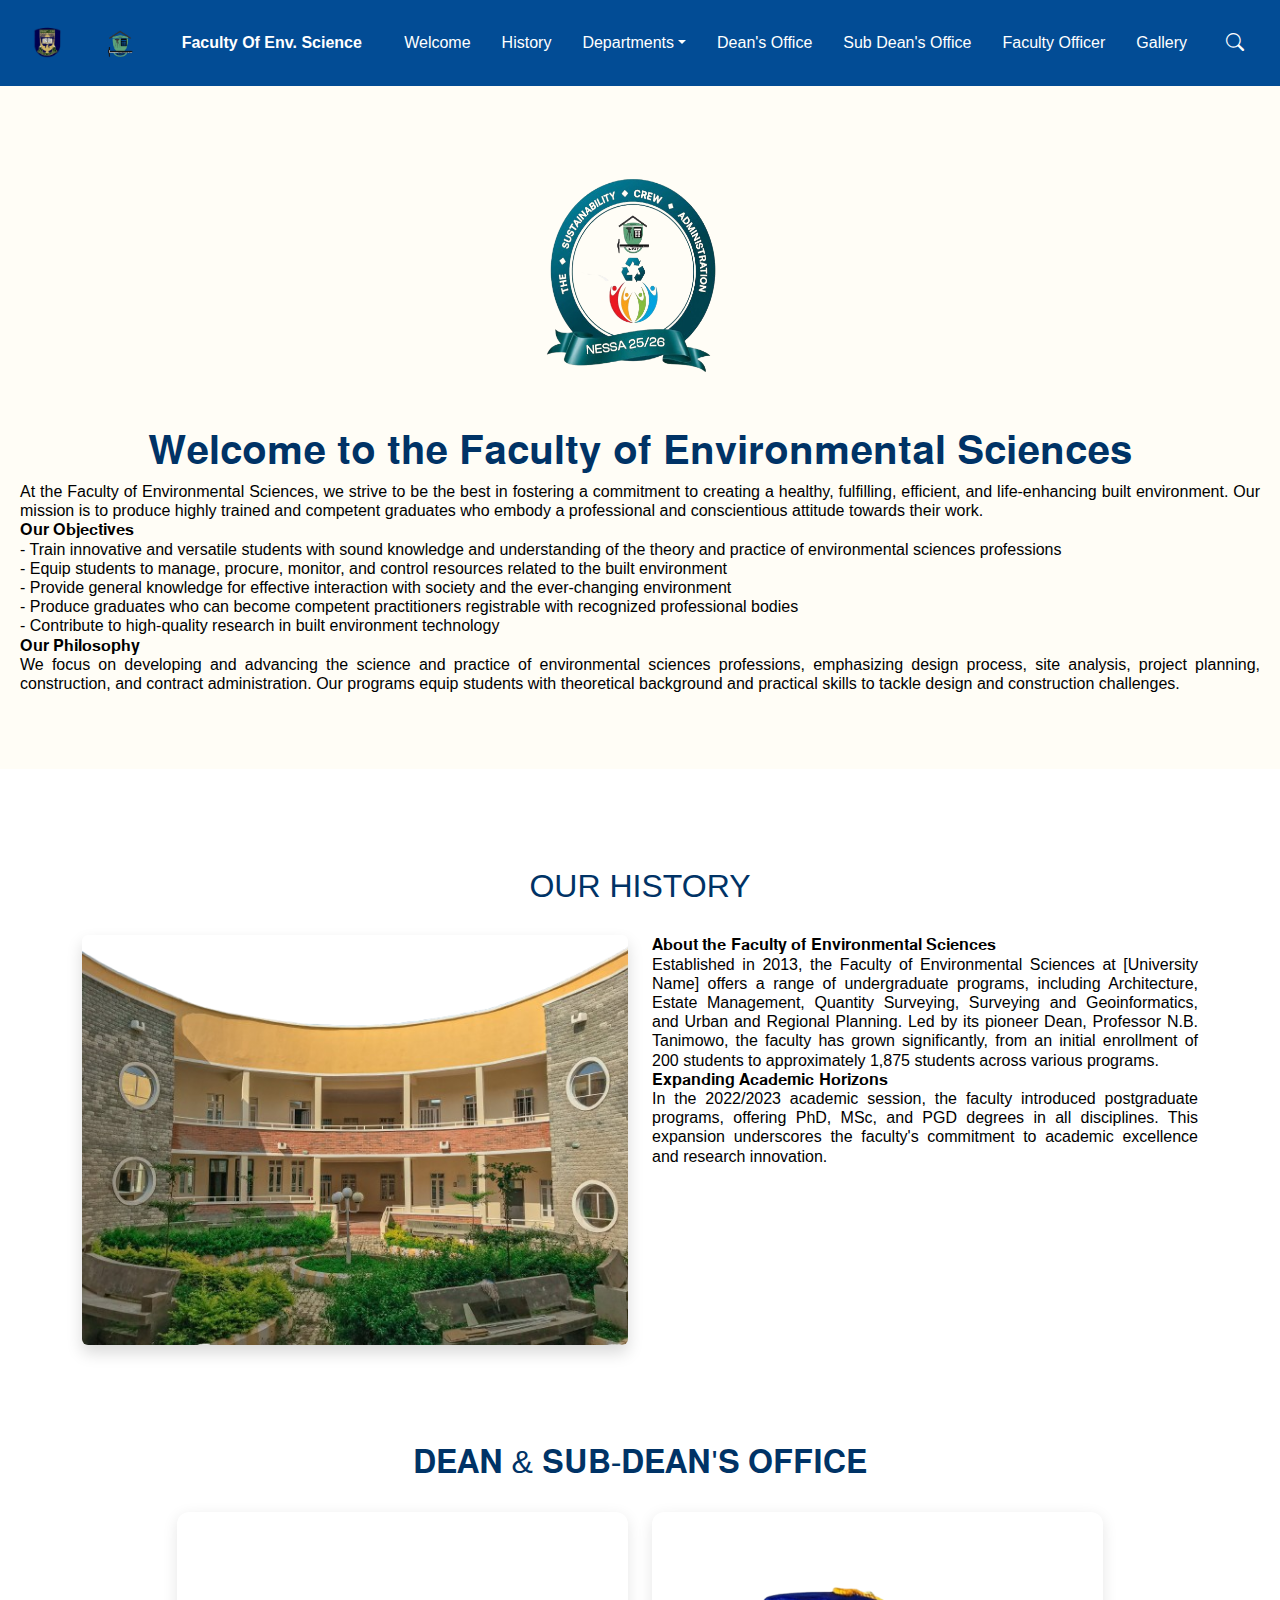
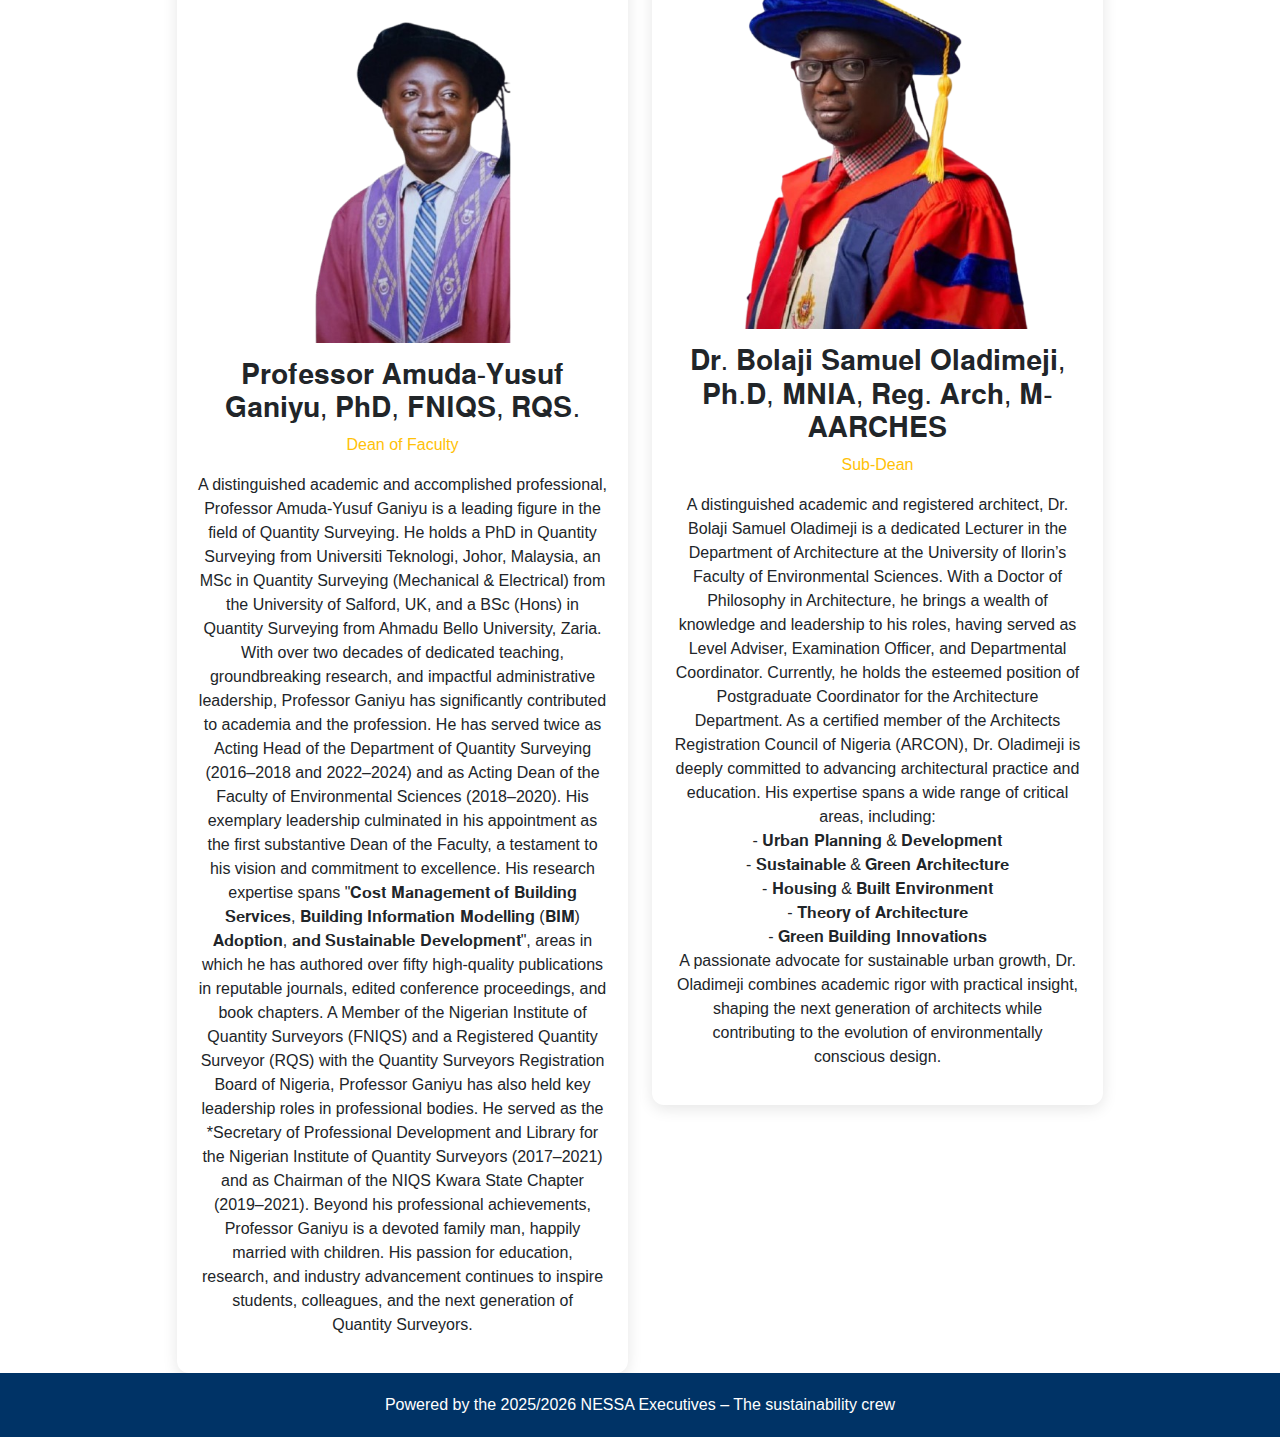
<file: Index.html>
<!DOCTYPE html>
<html lang="en">
<head>
  <meta charset="UTF-8">
  <meta name="viewport" content="width=device-width, initial-scale=1.0">
  <title>Faculty of Environmental Science</title>

  <!-- Bootstrap 5.3.3 CSS -->
  <link href="https://cdn.jsdelivr.net/npm/bootstrap@5.3.3/dist/css/bootstrap.min.css" rel="stylesheet">
  <link href="https://cdn.jsdelivr.net/npm/bootstrap-icons@1.10.5/font/bootstrap-icons.css" rel="stylesheet">

  <style>
    body {
      font-family: 'Segoe UI', sans-serif;
      margin: 0;
      padding: 0;
      min-height: 100vh;
      display: flex;
      flex-direction: column;
    }
    
header {
  background-color: #024c95;
  padding: 10px 0;
}
.navbar-brand img {
  height: 40px;
  margin-right: 10px;
}
.nav-icons {
  display: flex;
  align-items: center;
  gap: 20px;
}
.navbar-nav .nav-link {
  color: #fff !important;
  margin-right: 15px;
  transition: color 0.3s ease;
}

.navbar-nav .nav-link:hover {
  color: #ffc107 !important;
}
.dropdown-menu {
  background-color: #024c95;
  border: none;
}

.dropdown-menu .dropdown-item {
  color: #fff;
  transition: background-color 0.3s ease;
}

.dropdown-menu .dropdown-item:hover {
  background-color: #013765;
}
.navbar-toggler {
  border-color: rgba(255, 255, 255, 0.3);
}

.navbar-toggler-icon {
  background-image: url("data:image/svg+xml,%3csvg viewBox='0 0 30 30' xmlns='http://www.w3.org/2000/svg'%3e%3cpath stroke='rgba%28255, 255, 255, 1%29' stroke-width='2' d='M4 7h22M4 15h22M4 23h22'/%3e%3c/svg%3e");
}
#searchBox {
  display: none;
  width: 150px;
  background: #fff;
  border: none;
  border-radius: 5px;
  padding: 3px 8px;
}
.search-icon {
  color: white;
  cursor: pointer;
  font-size: 18px;
}
    .welcome-section {
      background-color: #fffdf5e2;
      padding: 60px 20px;
      text-align: center;
    }

    .welcome-section img {
      width: 260px;
      height: 260px;
      margin-bottom: 20px;
    }

    .welcome-section h1 {
      font-size: 2.5rem;
      color: #003366;
    }

    .section-title {
      text-align: center;
      font-size: 2rem;
      color: #003366;
      margin-top: 50px;
      margin-bottom: 30px;
    }

    .dean-card {
      background: #fff;
      border-radius: 12px;
      padding: 20px;
      box-shadow: 0 4px 15px rgba(0,0,0,0.1);
      text-align: center;
    }

    .dean-card img {
      width: 80%;
      border-radius: 12px;
      margin-bottom: 15px;
    }

    footer {
      background-color: #003366;
      color: white;
      text-align: center;
      padding: 20px;
      margin-top: auto;
    }

    #searchBox {
      display: none;
    }

    .search-icon {
      cursor: pointer;
      color: white;
    }
    .bum {
      font-size: 1rem;
      line-height: 1.2;
      color: #000000;
      font-family: 'Gill Sans', 'Gill Sans MT', Calibri, 'Trebuchet MS', sans-serif;
    }
  </style>
</head>
<body>

  <!-- Navbar -->
<header class="">
  <nav class="navbar navbar-expand-md navbar-dark px-3">
    <div class="container-fluid">
      <!-- Left: Logos and title -->
      <div class="d-flex align-items-center gap-2">
        <a class="navbar-brand" href="#">
          <img src="Uniilorin logo.png" alt="Unilorin Logo" style="height: 40px;">
        </a>
        <a class="navbar-brand" href="#">
          <img src="NESSA logo.png" alt="NESSE Logo" style="height: 40px;">
        </a>
        <span class="text-white fw-bold ms-2 d-none d-sm-inline">Faculty Of Env. Science</span>
      </div>

      <!-- Hamburger menu toggle -->
      <button class="navbar-toggler" type="button" data-bs-toggle="collapse" data-bs-target="#mainNavbar"
        aria-controls="mainNavbar" aria-expanded="false" aria-label="Toggle navigation">
        <span class="navbar-toggler-icon"></span>
      </button>

      <!-- Navbar links and search -->
      <div class="collapse navbar-collapse justify-content-end" id="mainNavbar">
        <ul class="navbar-nav">
          <li class="nav-item"><a class="nav-link text-white" href="#Welcome">Welcome</a></li>
          <li class="nav-item"><a class="nav-link text-white" href="#history">History</a></li>
          <li class="nav-item dropdown">
            <a class="nav-link dropdown-toggle text-white" href="#" role="button" data-bs-toggle="dropdown">Departments</a>
            <ul class="dropdown-menu">
              <li><a class="dropdown-item" href="#">Architecture</a></li>
              <li><a class="dropdown-item" href="#">Estate Management</a></li>
              <li><a class="dropdown-item" href="#">Urban and Regional Planning</a></li>
              <li><a class="dropdown-item" href="#">Quantity Surveying</a></li>
              <li><a class="dropdown-item" href="#">Building Technology</a></li>
            </ul>
          </li>
          <li class="nav-item"><a class="nav-link text-white" href="#dean-office">Dean's Office</a></li>
          <li class="nav-item"><a class="nav-link text-white" href="#dean-office">Sub Dean's Office</a></li>
          <li class="nav-item"><a class="nav-link text-white" href="#">Faculty Officer</a></li>
          <li class="nav-item"><a class="nav-link text-white" href="#">Gallery</a></li>
        </ul>

        <!-- Search -->
        <div class="d-flex align-items-center mt-3 mt-md-0 ms-md-3">
          <i class="bi bi-search search-icon text-white me-2" onclick="toggleSearch()"></i>
          <input type="text" id="searchBox" class="form-control form-control-sm" placeholder="Search..." style="max-width: 150px;">
        </div>
      </div>
    </div>
  </nav>
</header>

  <!-- Welcome Section -->
  <section class="welcome-section" id="Welcome">
    <img src="Environmental science logo.png" alt="Faculty Logo">
    <h1>𝐖𝐞𝐥𝐜𝐨𝐦𝐞 𝐭𝐨 𝐭𝐡𝐞 𝐅𝐚𝐜𝐮𝐥𝐭𝐲 𝐨𝐟 𝐄𝐧𝐯𝐢𝐫𝐨𝐧𝐦𝐞𝐧𝐭𝐚𝐥 𝐒𝐜𝐢𝐞𝐧𝐜𝐞𝐬</h1>
    <p style="text-align: justify;" class="bum">
At the Faculty of Environmental Sciences, we strive to be the best in fostering a commitment to creating a healthy, 
fulfilling, efficient, and life-enhancing built environment. Our mission is to produce highly trained and competent graduates 
who embody a professional and conscientious attitude towards their work.<br>

𝐎𝐮𝐫 𝐎𝐛𝐣𝐞𝐜𝐭𝐢𝐯𝐞𝐬
<br>- Train innovative and versatile students with sound knowledge and understanding of the theory and practice of environmental sciences professions
<br>- Equip students to manage, procure, monitor, and control resources related to the built environment
<br>- Provide general knowledge for effective interaction with society and the ever-changing environment
<br>- Produce graduates who can become competent practitioners registrable with recognized professional bodies
<br>- Contribute to high-quality research in built environment technology<br>

𝐎𝐮𝐫 𝐏𝐡𝐢𝐥𝐨𝐬𝐨𝐩𝐡𝐲<br>
We focus on developing and advancing the science and practice of environmental sciences professions, 
emphasizing design process, site analysis, project planning, construction, and contract administration. 
Our programs equip students with theoretical background and practical skills to tackle design and construction challenges.
    </p>
  </section>
   <!-- History Section -->
<section id="history" class="container my-5">
  <h2 class="section-title">OUR HISTORY</h2>
  <div class="row">
    <div class="col-md-6">
      <img src="History.png" alt="Faculty Building" class="img-fluid rounded shadow">
    </div>
    <div class="col-md-6 mt-4 mt-md-0">
      <p style="text-align: justify;" class="bum">
        𝐀𝐛𝐨𝐮𝐭 𝐭𝐡𝐞 𝐅𝐚𝐜𝐮𝐥𝐭𝐲 𝐨𝐟 𝐄𝐧𝐯𝐢𝐫𝐨𝐧𝐦𝐞𝐧𝐭𝐚𝐥 𝐒𝐜𝐢𝐞𝐧𝐜𝐞𝐬<br>
        Established in 2013, the Faculty of Environmental Sciences at [University Name] offers a range of undergraduate programs, 
        including Architecture, Estate Management, Quantity Surveying, Surveying and Geoinformatics, and Urban and Regional Planning. 
        Led by its pioneer Dean, Professor N.B. Tanimowo, the faculty has grown significantly, from an initial enrollment of 200 students 
        to approximately 1,875 students across various programs.<br>

       𝐄𝐱𝐩𝐚𝐧𝐝𝐢𝐧𝐠 𝐀𝐜𝐚𝐝𝐞𝐦𝐢𝐜 𝐇𝐨𝐫𝐢𝐳𝐨𝐧𝐬<br>
       In the 2022/2023 academic session, the faculty introduced postgraduate programs, offering PhD, MSc, 
        and PGD degrees in all disciplines. 
        This expansion underscores the faculty's commitment to academic excellence and research innovation.
      </p>
    </div>
  </div>
</section>

  <!-- Dean and Sub-Dean -->
  <section class="container" id="dean-office">
    <h2 class="section-title">𝐃𝐄𝐀𝐍 & 𝐒𝐔𝐁-𝐃𝐄𝐀𝐍'𝐒 𝐎𝐅𝐅𝐈𝐂𝐄</h2>
    <div class="row g-4 justify-content-center">
      <div class="col-md-5">
        <div class="dean-card">
          <img src="DEAN 1.png" alt="Dean's Photo">
          <h3>𝐏𝐫𝐨𝐟𝐞𝐬𝐬𝐨𝐫 𝐀𝐦𝐮𝐝𝐚-𝐘𝐮𝐬𝐮𝐟 𝐆𝐚𝐧𝐢𝐲𝐮, 𝐏𝐡𝐃, 𝐅𝐍𝐈𝐐𝐒, 𝐑𝐐𝐒.</h3>
          <p class="text-warning">Dean of Faculty</p>
          <p>A distinguished academic and accomplished professional, Professor Amuda-Yusuf Ganiyu is a leading figure in the field of Quantity Surveying. He holds a PhD in Quantity Surveying from Universiti Teknologi, Johor, Malaysia, an MSc in Quantity Surveying (Mechanical & Electrical) from the University of Salford, UK, and a BSc (Hons) in Quantity Surveying from Ahmadu Bello University, Zaria.  

With over two decades of dedicated teaching, groundbreaking research, and impactful administrative leadership, Professor Ganiyu has significantly contributed to academia and the profession. He has served twice as Acting Head of the Department of Quantity Surveying (2016–2018 and 2022–2024) and as Acting Dean of the Faculty of Environmental Sciences (2018–2020). His exemplary leadership culminated in his appointment as the first substantive Dean of the Faculty, a testament to his vision and commitment to excellence.  

His research expertise spans "𝐂𝐨𝐬𝐭 𝐌𝐚𝐧𝐚𝐠𝐞𝐦𝐞𝐧𝐭 𝐨𝐟 𝐁𝐮𝐢𝐥𝐝𝐢𝐧𝐠 𝐒𝐞𝐫𝐯𝐢𝐜𝐞𝐬, 𝐁𝐮𝐢𝐥𝐝𝐢𝐧𝐠 𝐈𝐧𝐟𝐨𝐫𝐦𝐚𝐭𝐢𝐨𝐧 𝐌𝐨𝐝𝐞𝐥𝐥𝐢𝐧𝐠 (𝐁𝐈𝐌) 𝐀𝐝𝐨𝐩𝐭𝐢𝐨𝐧, 𝐚𝐧𝐝 𝐒𝐮𝐬𝐭𝐚𝐢𝐧𝐚𝐛𝐥𝐞 𝐃𝐞𝐯𝐞𝐥𝐨𝐩𝐦𝐞𝐧𝐭", areas in which he has authored over fifty high-quality publications in reputable journals, edited conference proceedings, and book chapters.  

A Member of the Nigerian Institute of Quantity Surveyors (FNIQS) and a Registered Quantity Surveyor (RQS) with the Quantity Surveyors Registration Board of Nigeria, Professor Ganiyu has also held key leadership roles in professional bodies. He served as the *Secretary of Professional Development and Library for the Nigerian Institute of Quantity Surveyors (2017–2021) and as Chairman of the NIQS Kwara State Chapter (2019–2021). 

Beyond his professional achievements, Professor Ganiyu is a devoted family man, happily married with children. His passion for education, research, and industry advancement continues to inspire students, colleagues, and the next generation of Quantity Surveyors.</p>
        </div>
      </div>
      <div class="col-md-5">
        <div class="dean-card">
          <img src="Sub dean.png" alt="Sub-Dean's Photo">
          <h3>𝐃𝐫. 𝐁𝐨𝐥𝐚𝐣𝐢 𝐒𝐚𝐦𝐮𝐞𝐥 𝐎𝐥𝐚𝐝𝐢𝐦𝐞𝐣𝐢, 𝐏𝐡.𝐃, 𝐌𝐍𝐈𝐀, 𝐑𝐞𝐠. 𝐀𝐫𝐜𝐡, 𝐌-𝐀𝐀𝐑𝐂𝐇𝐄𝐒</h3>
          <p class="text-warning">Sub-Dean</p>
          <p>A distinguished academic and registered architect, Dr. Bolaji Samuel Oladimeji is a dedicated Lecturer in the Department of Architecture at the University of Ilorin’s Faculty of Environmental Sciences. With a Doctor of Philosophy in Architecture, he brings a wealth of knowledge and leadership to his roles, having served as Level Adviser, Examination Officer, and Departmental Coordinator. Currently, he holds the esteemed position of Postgraduate Coordinator for the Architecture Department.  

As a certified member of the Architects Registration Council of Nigeria (ARCON), Dr. Oladimeji is deeply committed to advancing architectural practice and education. His expertise spans a wide range of critical areas, including:<br>  

- 𝐔𝐫𝐛𝐚𝐧 𝐏𝐥𝐚𝐧𝐧𝐢𝐧𝐠 & 𝐃𝐞𝐯𝐞𝐥𝐨𝐩𝐦𝐞𝐧𝐭<br>
- 𝐒𝐮𝐬𝐭𝐚𝐢𝐧𝐚𝐛𝐥𝐞 & 𝐆𝐫𝐞𝐞𝐧 𝐀𝐫𝐜𝐡𝐢𝐭𝐞𝐜𝐭𝐮𝐫𝐞<br>
- 𝐇𝐨𝐮𝐬𝐢𝐧𝐠 & 𝐁𝐮𝐢𝐥𝐭 𝐄𝐧𝐯𝐢𝐫𝐨𝐧𝐦𝐞𝐧𝐭<br>
- 𝐓𝐡𝐞𝐨𝐫𝐲 𝐨𝐟 𝐀𝐫𝐜𝐡𝐢𝐭𝐞𝐜𝐭𝐮𝐫𝐞<br>
- 𝐆𝐫𝐞𝐞𝐧 𝐁𝐮𝐢𝐥𝐝𝐢𝐧𝐠 𝐈𝐧𝐧𝐨𝐯𝐚𝐭𝐢𝐨𝐧𝐬<br>

A passionate advocate for sustainable urban growth, Dr. Oladimeji combines academic rigor with practical insight, 
shaping the next generation of architects while contributing to the evolution of environmentally conscious design.</p>
        </div>
      </div>
    </div>
  </section>

  <!-- Footer -->
  <footer>
    Powered by the 2025/2026 NESSA Executives – The sustainability crew
  </footer>

  <!-- Bootstrap JS -->
  <script src="https://cdn.jsdelivr.net/npm/bootstrap@5.3.3/dist/js/bootstrap.bundle.min.js"></script>
  <script>
    function toggleSearch() {
      const box = document.getElementById('searchBox');
      box.style.display = box.style.display === 'none' ? 'inline-block' : 'none';
    }
  </script>
</body>
</html>
</file>
